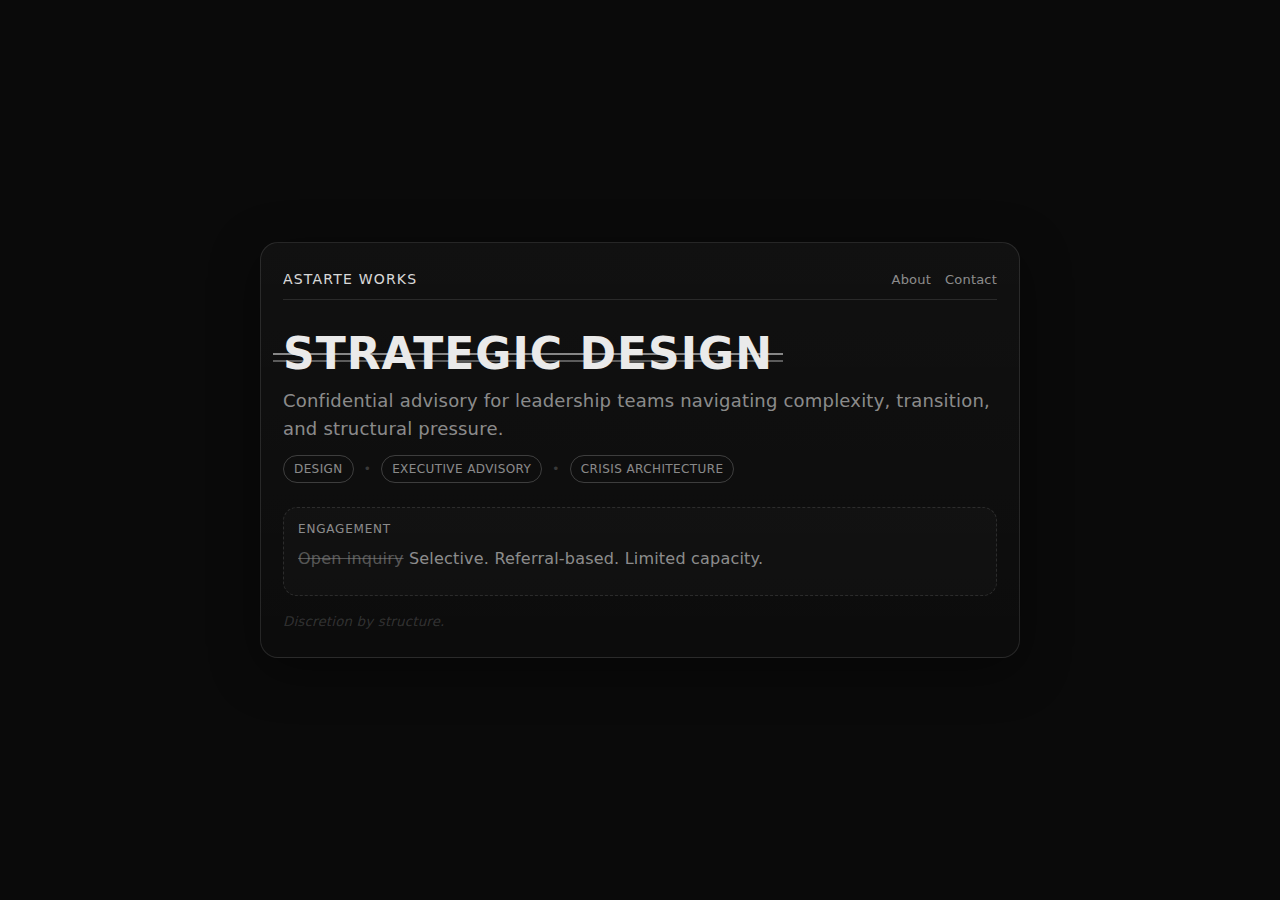
<file: public/index.html>
<!doctype html>
<html lang="en">
<head>
<meta charset="utf-8" />
<meta name="viewport" content="width=device-width,initial-scale=1" />
<title>Astarte Works</title>
<meta name="description" content="Astarte Works — Strategic Design & Confidential Advisory." />
<link rel="stylesheet" href="./style.css" />
</head>
<body>
<main class="wrap">
  <section class="card">
    <div class="top">
      <div class="brand">Astarte Works</div>
      <nav class="nav">
        <a href="./about.html">About</a>
        <a href="./contact.html">Contact</a>
      </nav>
    </div>

    <div class="hero">
      <div class="strike">
        <h1>STRATEGIC DESIGN</h1>
      </div>
      <p class="sub">
        Confidential advisory for leadership teams navigating complexity, transition, and structural pressure.
      </p>
      <div class="meta">
        <span class="tag">Design</span>
        <span class="dot">•</span>
        <span class="tag">Executive Advisory</span>
        <span class="dot">•</span>
        <span class="tag">Crisis Architecture</span>
      </div>
    </div>

    <div class="scratch">
      <div class="label">Engagement</div>
      <p><s>Open inquiry</s> Selective. Referral-based. Limited capacity.</p>
    </div>

    <small>Discretion by structure.</small>
  </section>
</main>
</body>
</html>
</file>
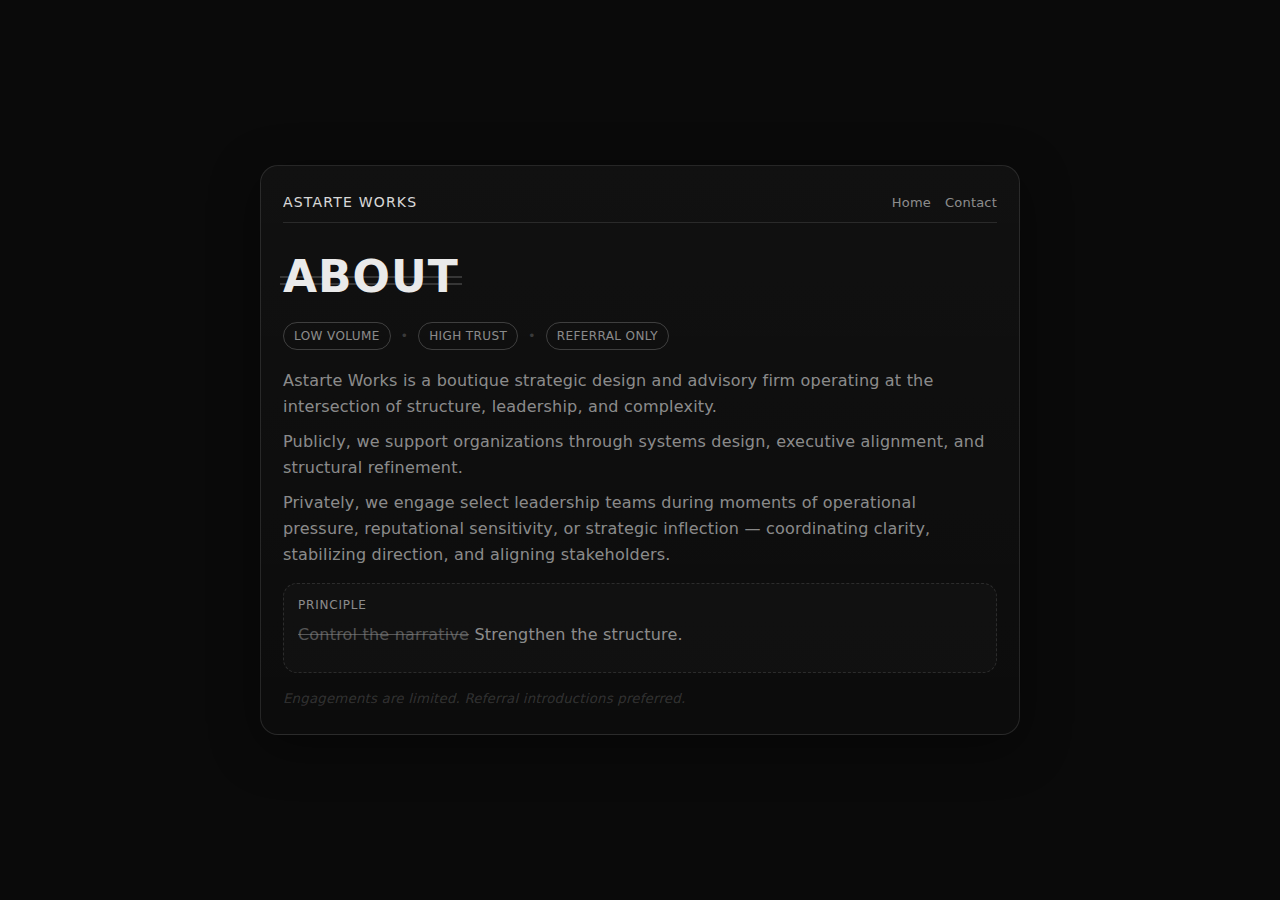
<file: public/about.html>
<!doctype html>
<html lang="en">
<head>
<meta charset="utf-8" />
<meta name="viewport" content="width=device-width,initial-scale=1" />
<title>About — Astarte Works</title>
<meta name="description" content="Astarte Works — Strategic Design & Confidential Advisory." />
<link rel="stylesheet" href="./style.css" />
</head>
<body>
<main class="wrap">
  <section class="card">
    <div class="top">
      <div class="brand">Astarte Works</div>
      <nav class="nav">
        <a href="./index.html">Home</a>
        <a href="./contact.html">Contact</a>
      </nav>
    </div>

    <div class="hero">
      <div class="strike strike--thin">
        <h1>ABOUT</h1>
      </div>
      <div class="meta">
        <span class="tag">Low Volume</span>
        <span class="dot">•</span>
        <span class="tag">High Trust</span>
        <span class="dot">•</span>
        <span class="tag">Referral Only</span>
      </div>
    </div>

    <p>
      Astarte Works is a boutique strategic design and advisory firm operating at the intersection of structure, leadership, and complexity.
    </p>
    <p>
      Publicly, we support organizations through systems design, executive alignment, and structural refinement.
    </p>
    <p>
      Privately, we engage select leadership teams during moments of operational pressure, reputational sensitivity, or strategic inflection — coordinating clarity, stabilizing direction, and aligning stakeholders.
    </p>

    <div class="scratch">
      <div class="label">Principle</div>
      <p><s>Control the narrative</s> Strengthen the structure.</p>
    </div>

    <small>
      Engagements are limited. Referral introductions preferred.
    </small>
  </section>
</main>
</body>
</html>
</file>
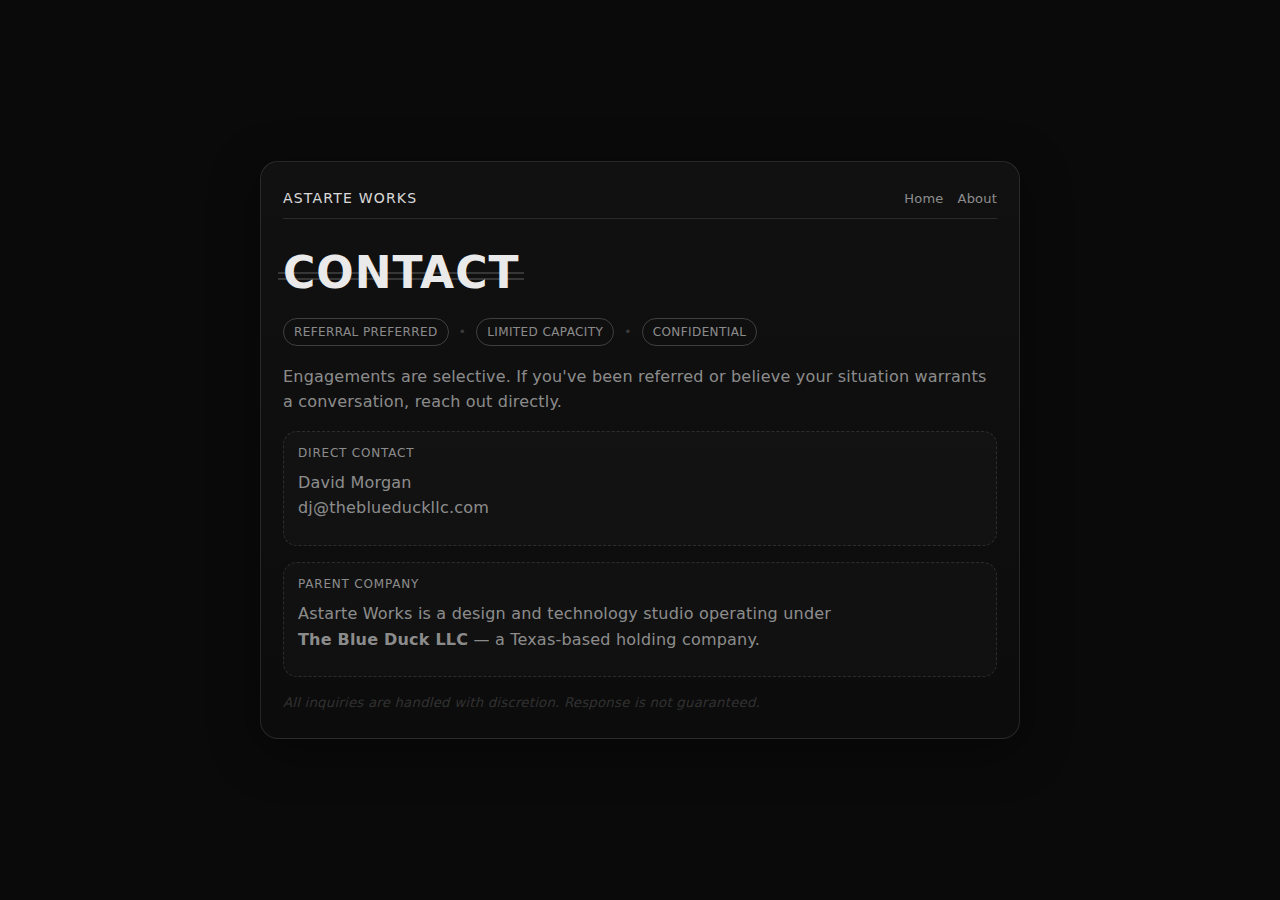
<file: public/contact.html>
<!doctype html>
<html lang="en">
<head>
<meta charset="utf-8" />
<meta name="viewport" content="width=device-width,initial-scale=1" />
<title>Contact — Astarte Works</title>
<meta name="description" content="Astarte Works — Strategic Design & Confidential Advisory." />
<link rel="stylesheet" href="./style.css" />
</head>
<body>
<main class="wrap">
  <section class="card">
    <div class="top">
      <div class="brand">Astarte Works</div>
      <nav class="nav">
        <a href="./index.html">Home</a>
        <a href="./about.html">About</a>
      </nav>
    </div>

    <div class="hero">
      <div class="strike strike--thin">
        <h1>CONTACT</h1>
      </div>
      <div class="meta">
        <span class="tag">Referral Preferred</span>
        <span class="dot">•</span>
        <span class="tag">Limited Capacity</span>
        <span class="dot">•</span>
        <span class="tag">Confidential</span>
      </div>
    </div>

    <p>
      Engagements are selective. If you've been referred or believe your situation warrants a conversation, reach out directly.
    </p>

    <div class="scratch">
      <div class="label">Direct Contact</div>
      <p>
        David Morgan<br />
        <a href="mailto:dj@theblueduckllc.com">dj@theblueduckllc.com</a>
      </p>
    </div>

    <div class="scratch">
      <div class="label">Parent Company</div>
      <p>
        Astarte Works is a design and technology studio operating under<br />
        <strong>The Blue Duck LLC</strong> — a Texas-based holding company.
      </p>
    </div>

    <small>All inquiries are handled with discretion. Response is not guaranteed.</small>
  </section>
</main>
</body>
</html>
</file>
<file: public/style.css>
:root{
  --bg:#0a0a0a;
  --fg:#eaeaea;
  --muted:rgba(234,234,234,.58);
  --faint:rgba(234,234,234,.18);
  --line:rgba(234,234,234,.12);
  --line2:rgba(234,234,234,.22);
}

*{box-sizing:border-box}
html,body{height:100%}

body{
  margin:0;
  background:var(--bg);
  color:var(--fg);
  font-family: ui-sans-serif, system-ui, -apple-system, Segoe UI, Roboto, Helvetica, Arial;
  letter-spacing:.2px;
}

a{color:inherit; text-decoration:none}
a:hover{opacity:.85}

.wrap{
  min-height:100%;
  display:flex;
  align-items:center;
  justify-content:center;
  padding:54px 18px;
}

.card{
  width:min(760px, 100%);
  border:1px solid var(--line);
  border-radius:18px;
  padding:28px 22px;
  background:linear-gradient(180deg, rgba(255,255,255,.03), rgba(255,255,255,.01));
  box-shadow: 0 12px 50px rgba(0,0,0,.42);
}

.top{
  display:flex;
  align-items:baseline;
  justify-content:space-between;
  gap:16px;
  padding-bottom:12px;
  border-bottom:1px solid var(--line);
}

.brand{
  font-size:14px;
  letter-spacing:1.2px;
  text-transform:uppercase;
  opacity:.92;
}

.nav{
  display:flex;
  gap:14px;
  font-size:13px;
  color:var(--muted);
}

.hero{
  padding:18px 0 8px;
}

h1{
  margin:14px 0 10px;
  font-size:44px;
  line-height:1.02;
  letter-spacing:1px;
  text-transform:uppercase;
}

.sub{
  margin:0 0 10px;
  color:var(--muted);
  line-height:1.55;
  font-size:18px;
}

p{
  margin:10px 0;
  color:var(--muted);
  line-height:1.6;
}

.strike{
  position:relative;
  display:inline-block;
}

.strike h1{
  position:relative;
  display:inline-block;
}

/* the “crossed out” look: two thin lines across the headline */
.strike::before,
.strike::after{
  content:"";
  position:absolute;
  left:-2%;
  right:-2%;
  height:2px;
  background:rgba(234,234,234,.55);
  top:52%;
  transform:translateY(-50%);
  pointer-events:none;
}

.strike::after{
  top:62%;
  background:rgba(234,234,234,.35);
}

.strike--thin::before,
.strike--thin::after{
  height:1px;
  background:rgba(234,234,234,.35);
}

.meta{
  margin-top:12px;
  display:flex;
  flex-wrap:wrap;
  align-items:center;
  gap:10px;
  font-size:12px;
  color:var(--muted);
  letter-spacing:.4px;
  text-transform:uppercase;
}

.dot{opacity:.35}

.tag{
  display:inline-block;
  border:1px solid var(--line2);
  padding:6px 10px;
  border-radius:999px;
  font-size:12px;
  color:var(--muted);
  text-transform:uppercase;
}

.scratch{
  margin-top:16px;
  padding:14px 14px;
  border:1px dashed var(--line);
  border-radius:14px;
  background:rgba(255,255,255,.02);
}

.scratch .label{
  font-size:12px;
  color:var(--muted);
  text-transform:uppercase;
  letter-spacing:.8px;
  margin-bottom:8px;
}

small{
  display:block;
  margin-top:18px;
  color:var(--faint);
  font-style:italic;
}

.hr{
  height:1px;
  background:var(--line);
  margin:18px 0;
}

s{opacity:.55}
.muted{opacity:.7}
</file>
